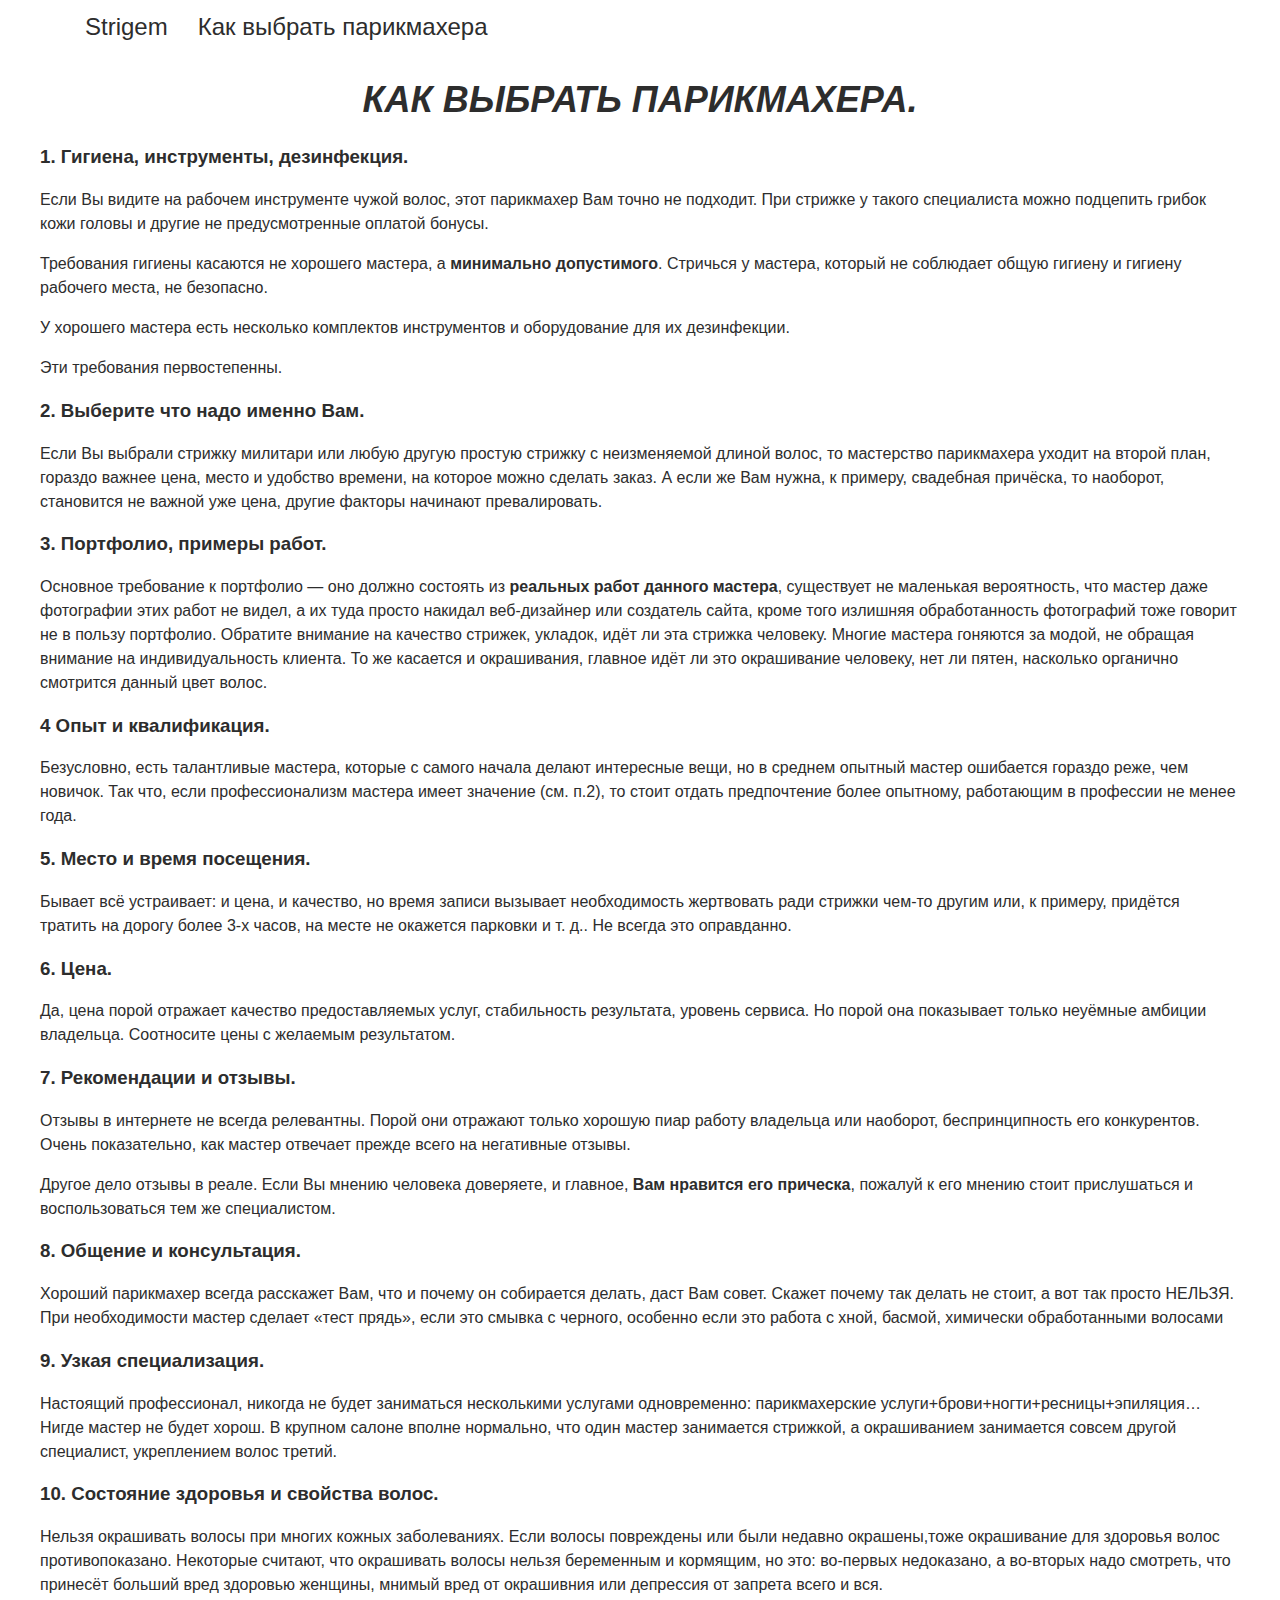
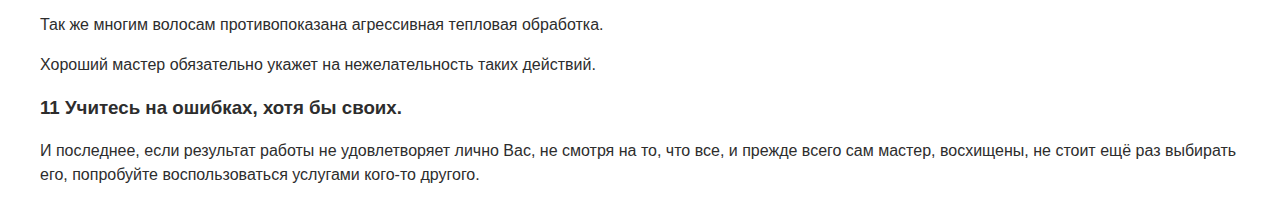
<file: index.html>
<!DOCTYPE html>
<html lang="ru">
<head>
    <meta charset="UTF-8">
    <meta name="viewport" content="width=device-width, initial-scale=1.0">
    <link href="https://fonts.googleapis.com/css2?family=Montserrat:wght@400;700&display=swap" rel="stylesheet">
    <link rel="stylesheet" href="css/normalize.css">
    <link rel="stylesheet" href="css/style.css">
    <title>Strigem</title>
</head>
<body>
    <header class="header">
        <div class="container">
            <nav class="nav">
                <a href="#" class="logo">Strigem</a>
                <ul class="menu">
                    <li class="menu-item"><a href="#" class="menu-link">Как выбрать парикмахера</a></li>
                </ul>
            </nav>
        </div>
    </header>
    <main class="main">
        <div class="container">
            <h1 class="title h1">КАК ВЫБРАТЬ ПАРИКМАХЕРА.</h1>
            <div class="pochemu">
                <h3>1. Гигиена, инструменты, дезинфекция.</h3>
                <p>Если Вы видите на рабочем инструменте чужой волос, этот парикмахер Вам точно не подходит. При стрижке у такого специалиста можно подцепить грибок кожи головы и другие не предусмотренные оплатой бонусы.</p>
                <p>Требования гигиены касаются не хорошего мастера, а <b>минимально допустимого</b>. Стричься у мастера, который не соблюдает общую гигиену и гигиену рабочего места, не безопасно.</p>
                <p>У хорошего мастера есть несколько комплектов инструментов и оборудование для их дезинфекции.</p>
                <p>Эти требования первостепенны.</p>
            </div>
            <div class="pochemu">
                <h3>2. Выберите что надо именно Вам.</h3>
                <p>Если Вы выбрали стрижку милитари или любую другую простую стрижку с неизменяемой длиной волос, то мастерство парикмахера уходит на второй план, гораздо важнее цена, место и удобство времени, на которое можно сделать заказ. А если же Вам нужна, к примеру, свадебная причёска, то наоборот, становится не важной уже цена, другие факторы начинают превалировать.</p>
            </div>
            <div class="pochemu">
                <h3>3. Портфолио, примеры работ.</h3>
                <p>Основное требование к портфолио — оно должно состоять из <b>реальных работ данного мастера</b>, существует не маленькая вероятность, что мастер даже фотографии этих работ не видел, а их туда просто накидал веб-дизайнер или создатель сайта, кроме того излишняя обработанность фотографий тоже говорит не в пользу портфолио. Обратите внимание на качество стрижек, укладок, идёт ли эта стрижка человеку. Многие мастера гоняются за модой, не обращая внимание на индивидуальность клиента. То же касается и окрашивания, главное идёт ли это окрашивание человеку, нет ли пятен, насколько органично смотрится данный цвет волос.</p>
            </div>
            <div class="pochemu">
                <h3>4 Опыт и квалификация.</h3>
                <p>Безусловно, есть талантливые мастера, которые с самого начала делают интересные вещи, но в среднем опытный мастер ошибается гораздо реже, чем новичок. Так что, если профессионализм мастера имеет значение (см. п.2), то стоит отдать предпочтение более опытному, работающим в профессии не менее года.</p>
            </div>
            <div class="pochemu">
                <h3>5. Место и время посещения.</h3>
                <p>Бывает всё устраивает: и цена, и качество, но время записи вызывает необходимость жертвовать ради стрижки чем-то другим или, к примеру, придётся тратить на дорогу более 3-х часов, на месте не окажется парковки и т. д.. Не всегда это оправданно.</p>
            </div>
            <div class="pochemu">
                <h3>6. Цена.</h3>
                <p>Да, цена порой отражает качество предоставляемых услуг, стабильность результата, уровень сервиса. Но порой она показывает только неуёмные амбиции владельца. Соотносите цены с желаемым результатом.</p>
            </div>
            <div class="pochemu">
                <h3>7. Рекомендации и отзывы.</h3>
                <p>Отзывы в интернете не всегда релевантны. Порой они отражают только хорошую пиар работу владельца или наоборот, беспринципность его конкурентов. Очень показательно, как мастер отвечает прежде всего на негативные отзывы.</p>
                <p>Другое дело отзывы в реале. Если Вы мнению человека доверяете, и главное, <b>Вам нравится его прическа</b>, пожалуй к его мнению стоит прислушаться и воспользоваться тем же специалистом.</p>
            </div>
            <div class="pochemu">
                <h3>8. Общение и консультация.</h3>
                <p>Хороший парикмахер всегда расскажет Вам, что и почему он собирается делать, даст Вам совет. Скажет почему так делать не стоит, а вот так просто НЕЛЬЗЯ. При необходимости мастер сделает «тест прядь», если это смывка с черного, особенно если это работа с хной, басмой, химически обработанными волосами</p>
            </div>
            <div class="pochemu">
                <h3>9. Узкая специализация.</h3>
                <p>Настоящий профессионал, никогда не будет заниматься несколькими услугами одновременно: парикмахерские услуги+брови+ногти+ресницы+эпиляция… Нигде мастер не будет хорош. В крупном салоне вполне нормально, что один мастер занимается стрижкой, а окрашиванием занимается совсем другой специалист, укреплением волос третий.</p>
            </div>
            <div class="pochemu">
                <h3>10. Состояние здоровья и свойства волос.</h3>
                <p>Нельзя окрашивать волосы при многих кожных заболеваниях. Если волосы повреждены или были недавно окрашены,тоже окрашивание для здоровья волос противопоказано. Некоторые считают, что окрашивать волосы нельзя беременным и кормящим, но это: во-первых недоказано, а во-вторых надо смотреть, что принесёт больший вред здоровью женщины, мнимый вред от окрашивния или депрессия от запрета всего и вся.</p>
                <p>Так же многим волосам противопоказана агрессивная тепловая обработка.</p>
                <p>Хороший мастер обязательно укажет на нежелательность таких действий.</p>
            </div>
            <div class="pochemu">
                <h3>11 Учитесь на ошибках, хотя бы своих.</h3>
                <p>И последнее, если результат работы не удовлетворяет лично Вас, не смотря на то, что все, и прежде всего сам мастер, восхищены, не стоит ещё раз выбирать его, попробуйте воспользоваться услугами кого-то другого.</p>
            </div>
    

        </div>
    </main>
    <footer class="footer">
        <div class="container">

        </div>
    </footer>
</body>
</html>
</file>
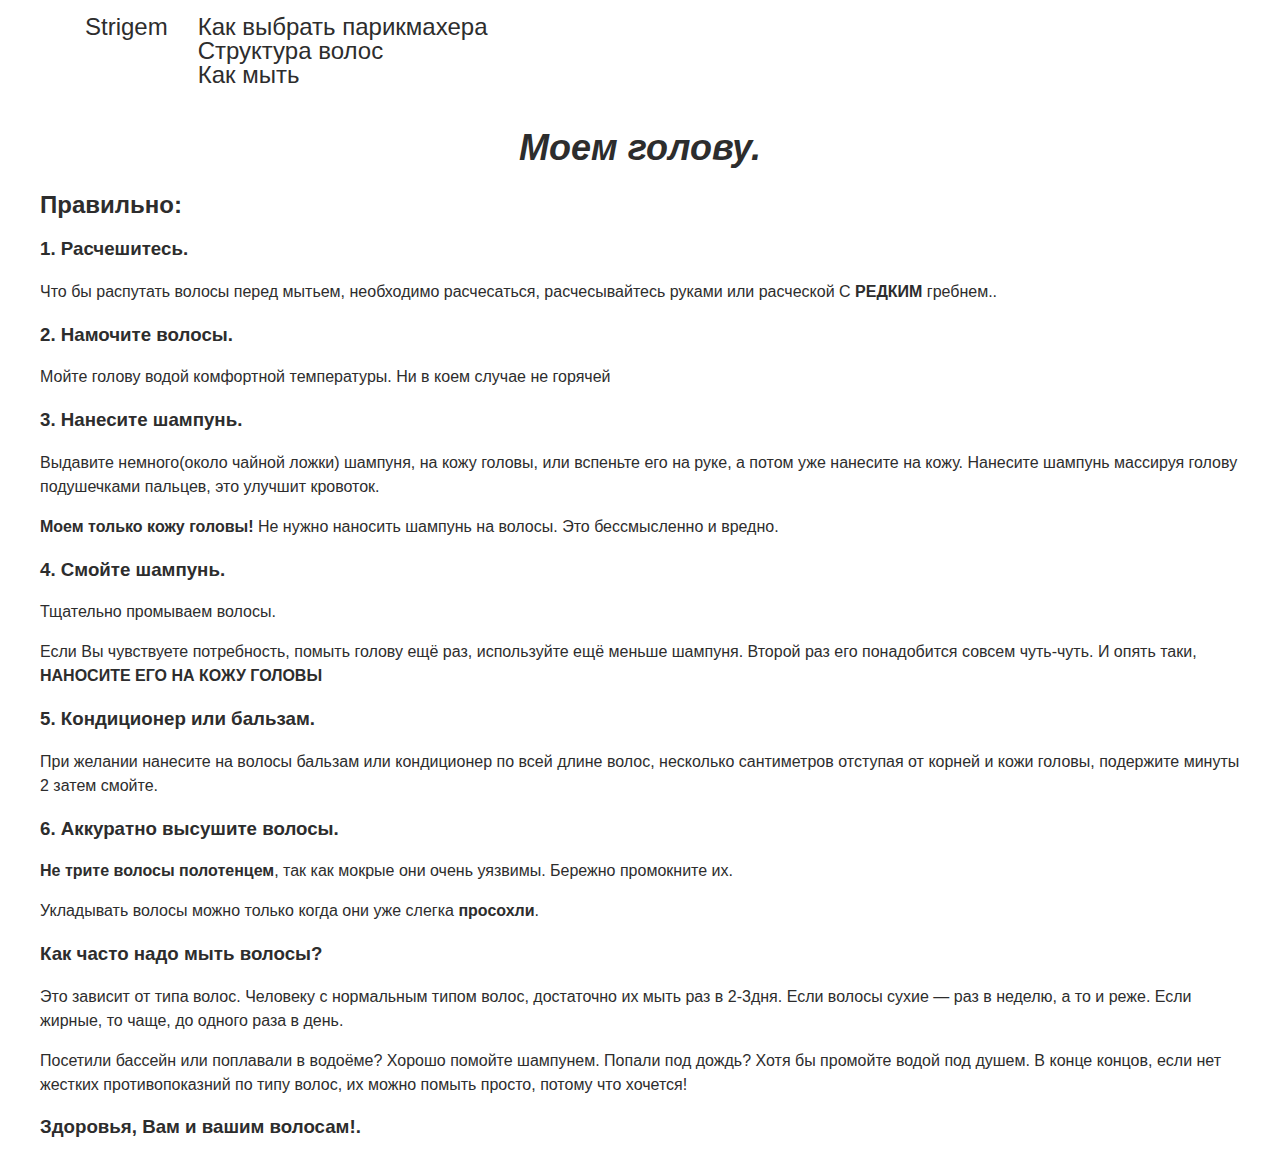
<file: kak_myt.html>
<!DOCTYPE html>
<html lang="ru">
<head>
    <meta charset="UTF-8">
    <meta name="viewport" content="width=device-width, initial-scale=1.0">
    <meta name="description" content=
"Как мыть волосы, как правильно мыть голову, как часто мыть волосы, моем голову, парикмахерские, салоны красоты, выбрать, выбрать парикмахерскую" />
    <!-- <link href="https://fonts.googleapis.com/css2?family=Montserrat:wght@400;700&display=swap" rel="stylesheet"> -->
    <link rel="stylesheet" href="css/normalize.css">
    <link rel="stylesheet" href="css/style.css">
    <title>Strigem!</title>
</head>
<body>
    <header class="header">
        <div class="container">
            <nav class="nav">
                <a href="#" class="logo">Strigem</a>
                <ul class="menu">
                    <li class="menu-item"><a href="index.html" class="menu-link">Как выбрать парикмахера</a></li>
                    <li class="menu-item"><a href="stroenie_volos.html" class="menu-link">Структура волос</a></li>
                    <li class="menu-item"><a href="kak_myt.html" class="menu-link">Как мыть</a></li>
                </ul>
            </nav>
        </div>
    </header>
    <main class="main">
        <div class="container">
            <h1 class="title h1">Моем голову.</h1>
            <div class="items">
                <h2>Правильно:</h2>
                <div class="pochemu">
                    <h3>1. Расчешитесь.</h3>
                    <p>Что бы распутать волосы перед мытьем, необходимо расчесаться, расчесывайтесь руками или расческой С <b>РЕДКИМ</b> гребнем..</p>
                </div>
                <div class="pochemu">
                    <h3>2. Намочите волосы.</h3>
                    <p>Мойте голову водой комфортной температуры. Ни в коем случае не горячей</p>
                </div>
                <div class="pochemu">
                    <h3>3. Нанесите шампунь.</h3>
                    <p>Выдавите немного(около чайной ложки) шампуня,  на кожу головы, или вспеньте его на  руке, а потом уже нанесите на кожу. Нанесите шампунь массируя голову подушечками пальцев, это улучшит кровоток.</p>
<p><b>Моем только кожу головы!</b> Не нужно наносить шампунь на волосы. Это бессмысленно и вредно.</p>
                </div>
                <div class="pochemu">
                    <h3>4. Смойте шампунь.</h3>
                    <p>Тщательно промываем волосы.</p>
                    <p>Если Вы чувствуете потребность, помыть голову ещё раз, используйте ещё меньше шампуня. Второй раз его понадобится совсем чуть-чуть. И опять таки, <b>НАНОСИТЕ ЕГО НА КОЖУ ГОЛОВЫ</b></p>
                </div>
                <div class="pochemu">
                    <h3>5. Кондиционер или бальзам.</h3>
                    <p>При желании нанесите на волосы бальзам или кондиционер по всей длине волос, несколько сантиметров отступая от корней и кожи головы, подержите минуты 2 затем смойте.</p>
                </div>
                <div class="pochemu">
                    <h3>6. Аккуратно высушите волосы.</h3>
                    <p><b>Не трите волосы полотенцем</b>, так как мокрые они очень уязвимы. Бережно промокните их.</p>
                    <p>Укладывать волосы можно только когда они уже слегка <b>просохли</b>.</p>
                </div>
                <div class="pochemu">
                    <h3>Как часто надо мыть волосы?</h3>
                    <p>Это зависит от типа волос. Человеку с нормальным типом волос, достаточно их мыть раз в 2-3дня. Если волосы сухие — раз в неделю, а то и реже. Если жирные, то чаще, до одного раза в день.</p>
                    <p>Посетили бассейн или поплавали в водоёме? Хорошо помойте шампунем. Попали под дождь? Хотя бы промойте водой под душем. В конце концов, если нет жестких противопоказний по типу волос, их можно помыть просто, потому что хочется!</p>
                </div>
                <div class="pochemu">
                    <h3>Здоровья, Вам и вашим волосам!.</h3>
                </div>
            </div>

        </div>
    </main>
    <footer class="footer">
        <div class="container">

        </div>
    </footer>
</body>
</html>
</file>
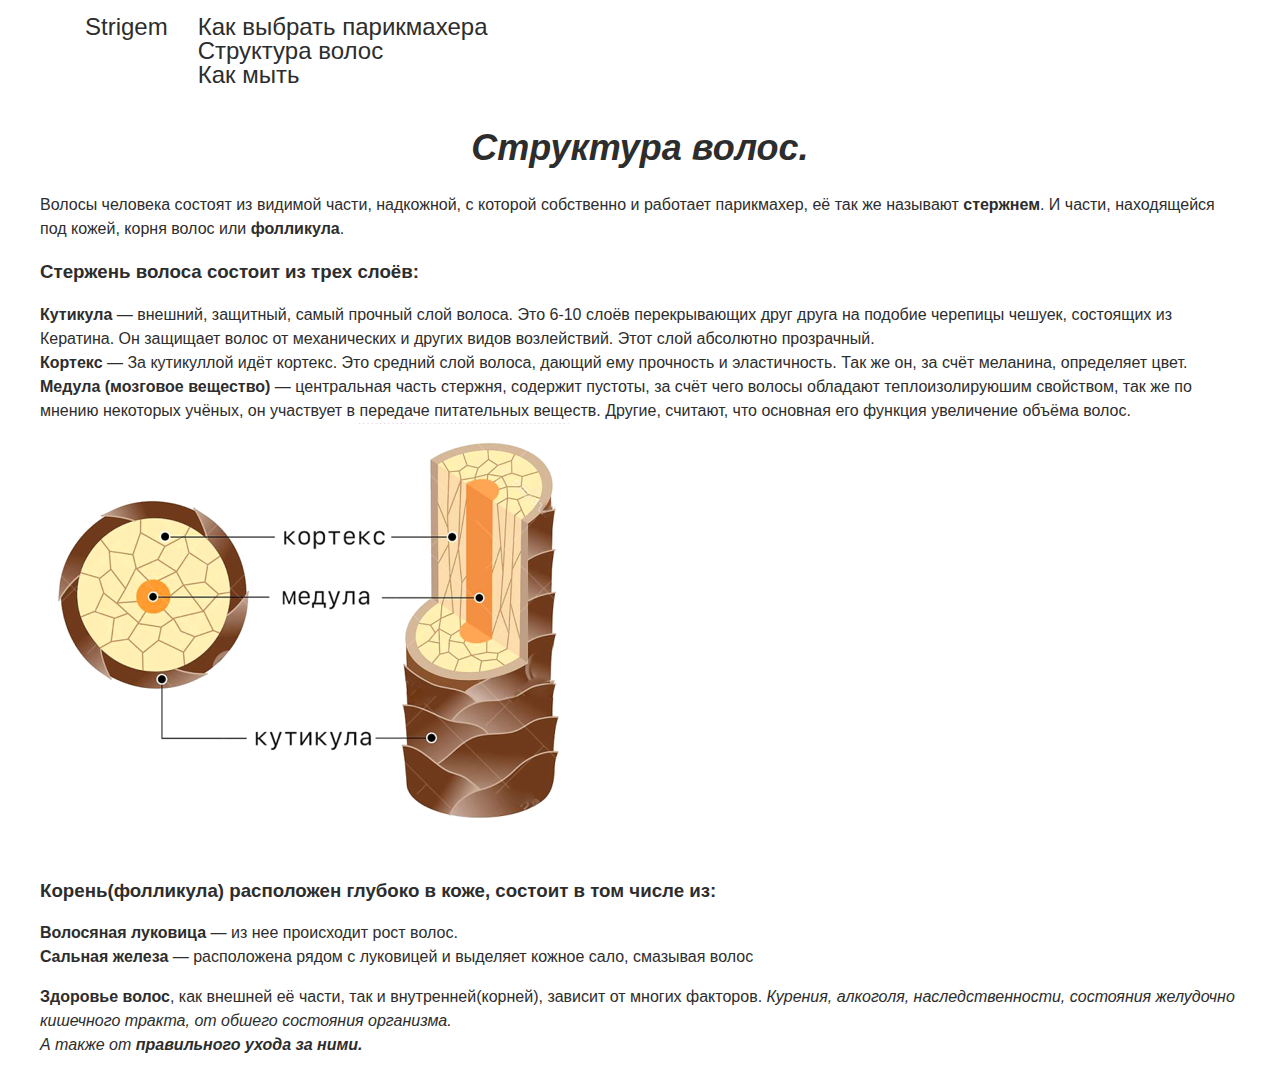
<file: stroenie_volos.html>
<!DOCTYPE html>
<html lang="ru">
<head>
    <meta charset="UTF-8">
    <meta name="viewport" content="width=device-width, initial-scale=1.0">
    <meta name="description" content=
"структура волос, строение волос, волосы, стрижки, причёски, парикмахерские, салоны красоты, выбрать, выбрать парикмахерскую" />
    <link rel="stylesheet" href="css/normalize.css">
    <link rel="stylesheet" href="css/style.css">
<title>Strigem!</title>
</head>
<body>
    <header class="header">
        <div class="container">
            <nav class="nav">
                <a href="#" class="logo">Strigem</a>
                <ul class="menu">
                    <li class="menu-item"><a href="index.html" class="menu-link">Как выбрать парикмахера</a></li>
                    <li class="menu-item"><a href="stroenie_volos.html" class="menu-link">Структура волос</a></li>
                    <li class="menu-item"><a href="kak_myt.html" class="menu-link">Как мыть</a></li>
                </ul>
            </nav>
        </div>
    </header>
    <main class="main">
        <div class="container">
            <h1 class="title h1">Структура волос.</h1>
            <div class="items">
                <div class="pochemu">
                    <p>Волосы человека состоят из видимой части, надкожной, с которой собственно и работает парикмахер, её так же называют <b>стержнем</b>.
                    И&nbsp;части, находящейся под кожей, корня волос или <b>фолликула</b>.</p>
                </div>
                <div class="pochemu">
                    <h3 class="center">Стержень волоса состоит из трех слоёв:</h3>
                    <div class="img-text">
                        <ul class="sostav_volosa">
                            <li class="item_sostav-volosa"><b>Кутикула</b> — внешний, защитный, самый прочный слой волоса. Это 6-10 слоёв перекрывающих друг друга на подобие черепицы чешуек, состоящих из Кератина. Он защищает волос от механических и других видов возлействий.  Этот слой абсолютно прозрачный.</li>
                            <li class="item_sostav-volosa"><b>Кортекс</b> — За кутикуллой идёт кортекс. Это средний слой волоса, дающий ему прочность и эластичность. Так же он, за счёт меланина, определяет цвет.</li>
                            <li class="item_sostav-volosa"><b>Медула (мозговое вещество) </b>— центральная часть стержня, содержит пустоты, за счёт чего волосы обладают теплоизолируюшим свойством, так же по мнению некоторых учёных, он участвует в передаче питательных веществ. Другие, считают, что основная его функция увеличение объёма волос.</li>
                        </ul>
                        <div class="img-right">
                            <img src="images/blog_stroenie_volos.png" alt="строение волос">
                        </div>
                    </div>
                </div>
                <div class="pochemu">
                    <h3>Корень(фолликула) расположен глубоко в коже, состоит в том числе из:</h3>
                        <ul class="sostav_volosa">
                            <li class="item_sostav-volosa"><b>Bолосяная луковица</b> — из нее происходит рост волос.</li>
                            <li class="item_sostav-volosa"><b>Cальная железа</b> — раcположена рядом с луковицей и выделяет кожное сало, смазывая волос</li>
                        </ul>
                </div>
                <div class="pochemu">
                    <p><b>Здоровье волос</b>, как внешней её части, так и внутренней(корней), зависит от многих факторов. <i>Курения, алкоголя, наследственности, состояния желудочно кишечного тракта, от обшего состояния организма. <br>А также от <b>правильного ухода за ними.</b></i></p>
    
</body>
</html>
</file>
<file: css/style.css>
a{
    text-decoration: none;
    color: inherit;
}
ul{
    margin: 0;
    padding: 0;
    list-style: none;
}
 body{
    font-size: 16px;
    font-family: Verdana, sans-serif;
    line-height: 1.5em;
    text-align: left;
    color: #2d2d2d;
    background-color: #fff;
   font-weight: 400;
}
/* .header{

} */
.container{
    max-width: 1200px;
    margin: 0 auto;
    padding: 0 15px;
}
.nav{
    padding: 15px;
    display: flex;
    font-size: 24px;
    /* justify-content: space-between; */
}
.logo{
    padding: 0 30px;
}
.h1{
    /* font-family: Georgia, 'Times New Roman', Times, serif, sans-serif; */
    font-style: italic;
    font-size: 36px;
    line-height: 1.2em;
    text-align: center;
    font-weight: 700;
    /* text-transform: uppercase; */
}
.h2, .h3, .h4{
    font-size: 21px;
    line-height: 1.2em;
    font-weight: 700;
    text-transform: lowercase;
}
</file>
